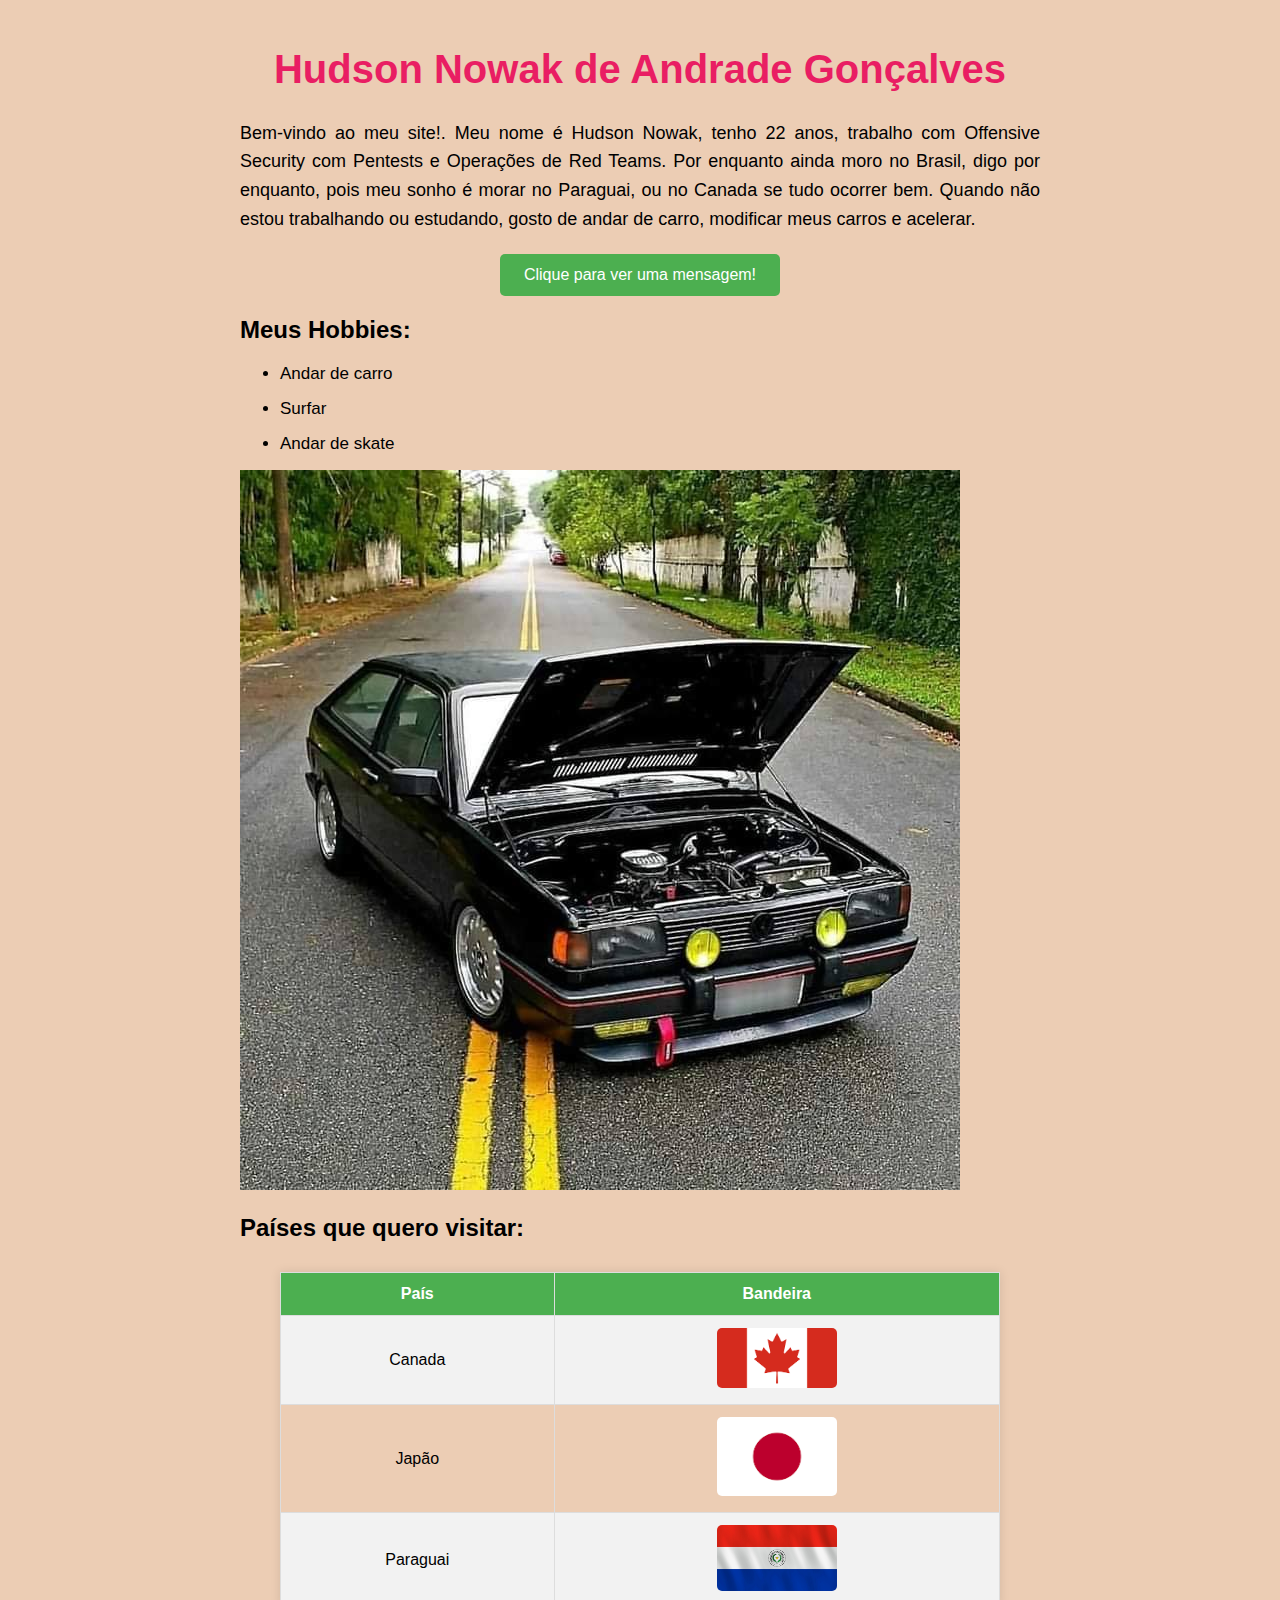
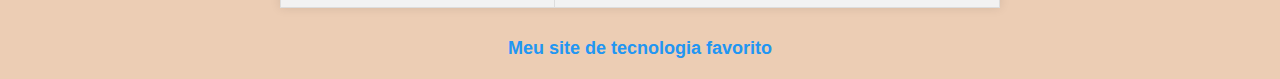
<file: index.html>
<!DOCTYPE html>
<html>
<head>
    <title>Hudson Nowak</title>
    <link rel="stylesheet" href="css/style.css">
</head>
<body>
    <h1>Hudson Nowak de Andrade Gonçalves</h1>
    
    <p id="bio">
        Bem-vindo ao meu site!.
        Meu nome é Hudson Nowak, tenho 22 anos, trabalho com Offensive Security com Pentests e Operações de Red Teams.
        Por enquanto ainda moro no Brasil, digo por enquanto, pois meu sonho é morar no Paraguai, ou no Canada se tudo ocorrer bem.
        Quando não estou trabalhando ou estudando, gosto de andar de carro, modificar meus carros e acelerar.
    </p>
    
    <button id="botaoMensagem">Clique para ver uma mensagem!</button>
    <div id="mensagem"></div>
    
    <h2>Meus Hobbies:</h2>
    <ul>
        <li>Andar de carro</li>
        <li>Surfar</li>
        <li>Andar de skate</li>
    </ul>
    
    <img src="images/mycar.jpg" alt="Gol quadrado forjado nos inferno 3kilo e mei 600cv">
    
    <h2>Países que quero visitar:</h2>
    <table>
        <tr>
            <th>País</th>
            <th>Bandeira</th>
        </tr>
        <tr>
            <td>Canada</td>
            <td><img src="images/canada.jpg" alt="Canada" class="bandeira"></td>
        </tr>
        <tr>
            <td>Japão</td>
            <td><img src="images/japao.jpg" alt="Japao" class="bandeira"></td>
        </tr>
        <tr>
            <td>Paraguai</td>
            <td><img src="images/paraguai.jpg" alt="Paraguai" class="bandeira"></td>
        </tr>
    </table>
    
    <a href="https://unidade37.com.br/" target="_blank">Meu site de tecnologia favorito</a>

    <script src="js/script.js"></script>
</body>
</html>
</file>
<file: css/style.css>
body {
    background-color: #ECCDB4;
    font-family: Arial, sans-serif;
    max-width: 800px;
    margin: 0 auto;
    padding: 20px;
    color: BLACK;
}

h1 {
    color: #e91e63;
    text-align: center;
    font-size: 2.5em;
}

p {
    font-size: 18px;
    text-align: justify;
    line-height: 1.6;
}

ul {
    margin-top: 10px;
}

ul li {
    margin-bottom: 15px;
    font-size: 17px;
}

table {
    width: 90%;
    margin: 30px auto;
    border-collapse: collapse;
    box-shadow: 0 0 10px rgba(0,0,0,0.1);
}

th, td {
    border: 1px solid #ddd;
    padding: 12px;
    text-align: center;
}

th {
    background-color: #4caf50;
    color: white;
}

tr:nth-child(even) {
    background-color: #f2f2f2;
}

.bandeira {
    width: 120px;
    height: auto;
    border-radius: 5px;
}

a {
    color: #2196f3;
    text-decoration: none;
    font-size: 18px;
    display: block;
    text-align: center;
    margin-top: 20px;
    font-weight: bold;
}

a:hover {
    color: #ff5722;
}

button {
    background-color: #4caf50;
    color: white;
    border: none;
    padding: 12px 24px;
    font-size: 16px;
    cursor: pointer;
    border-radius: 5px;
    display: block;
    margin: 20px auto;
}

#mensagem {
    text-align: center;
    font-size: 18px;
    color: #d32f2f;
    margin-top: 15px;
    font-weight: bold;
}
</file>
